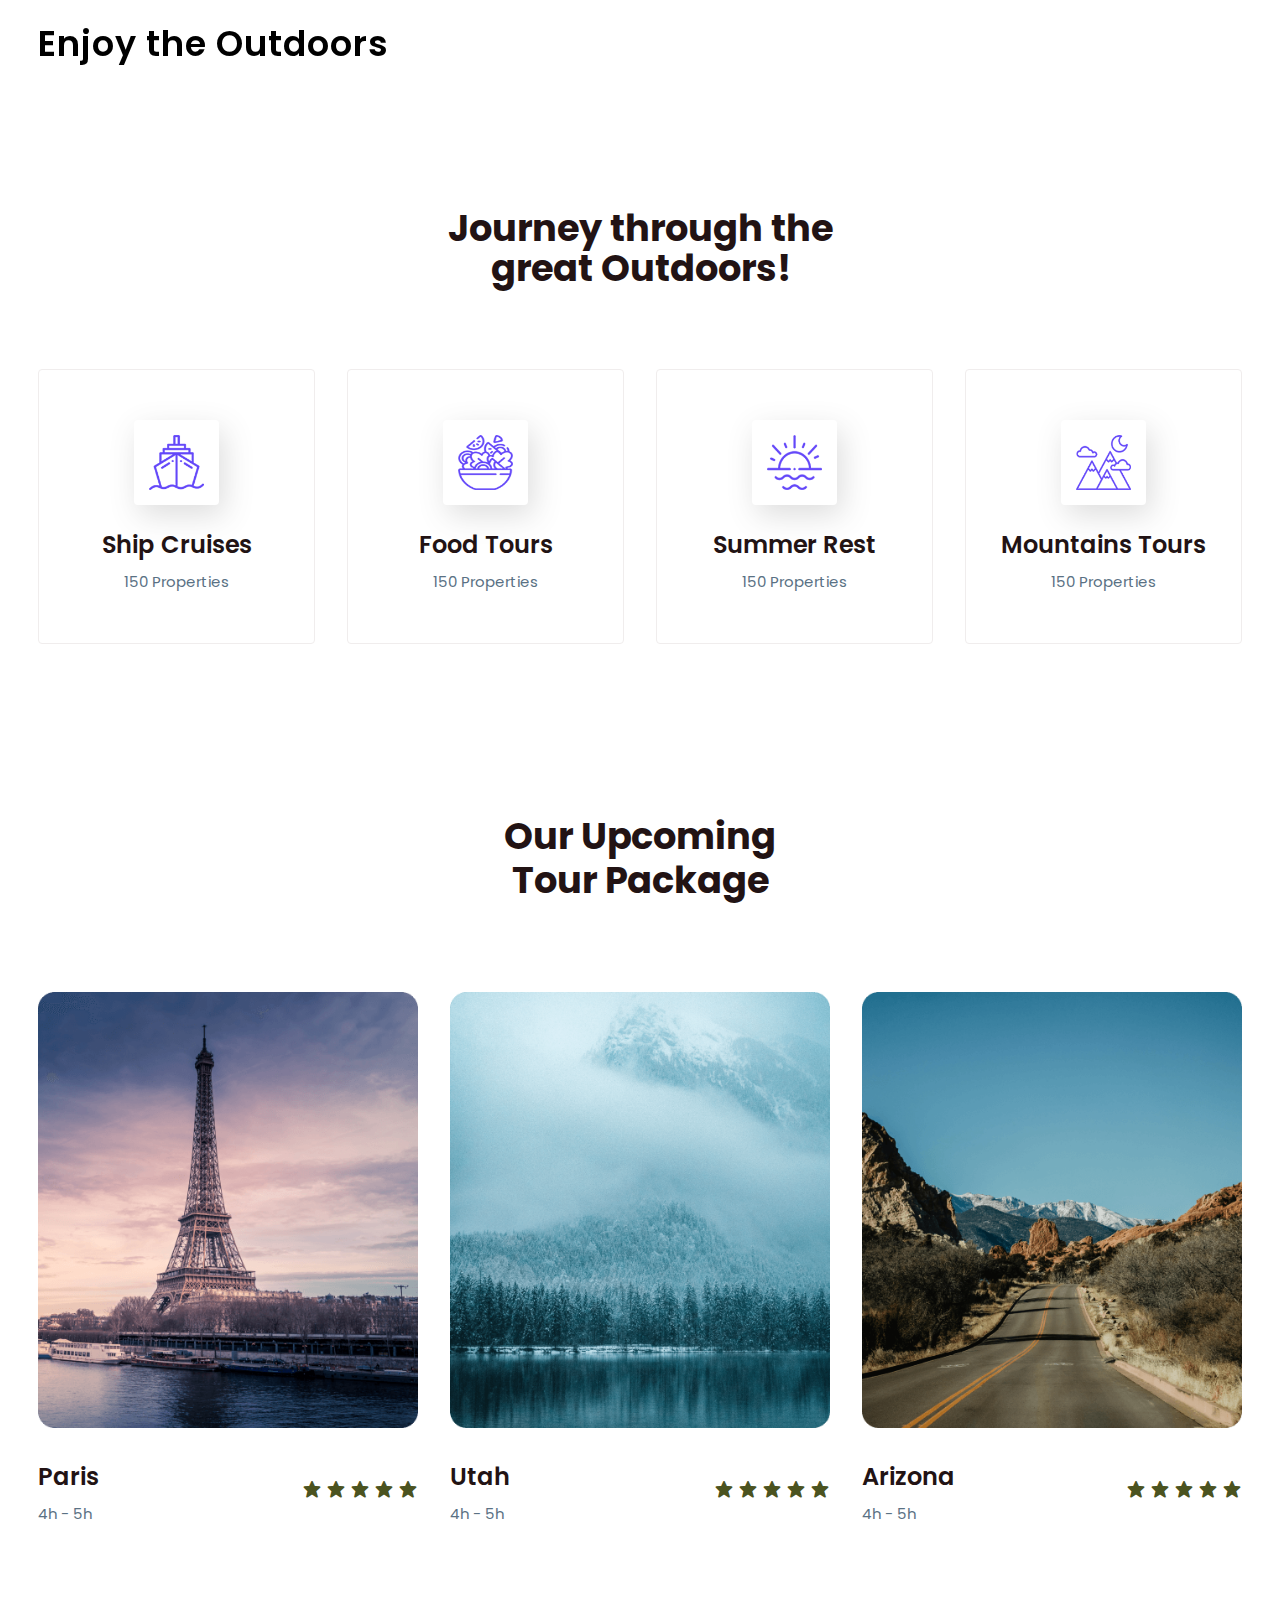
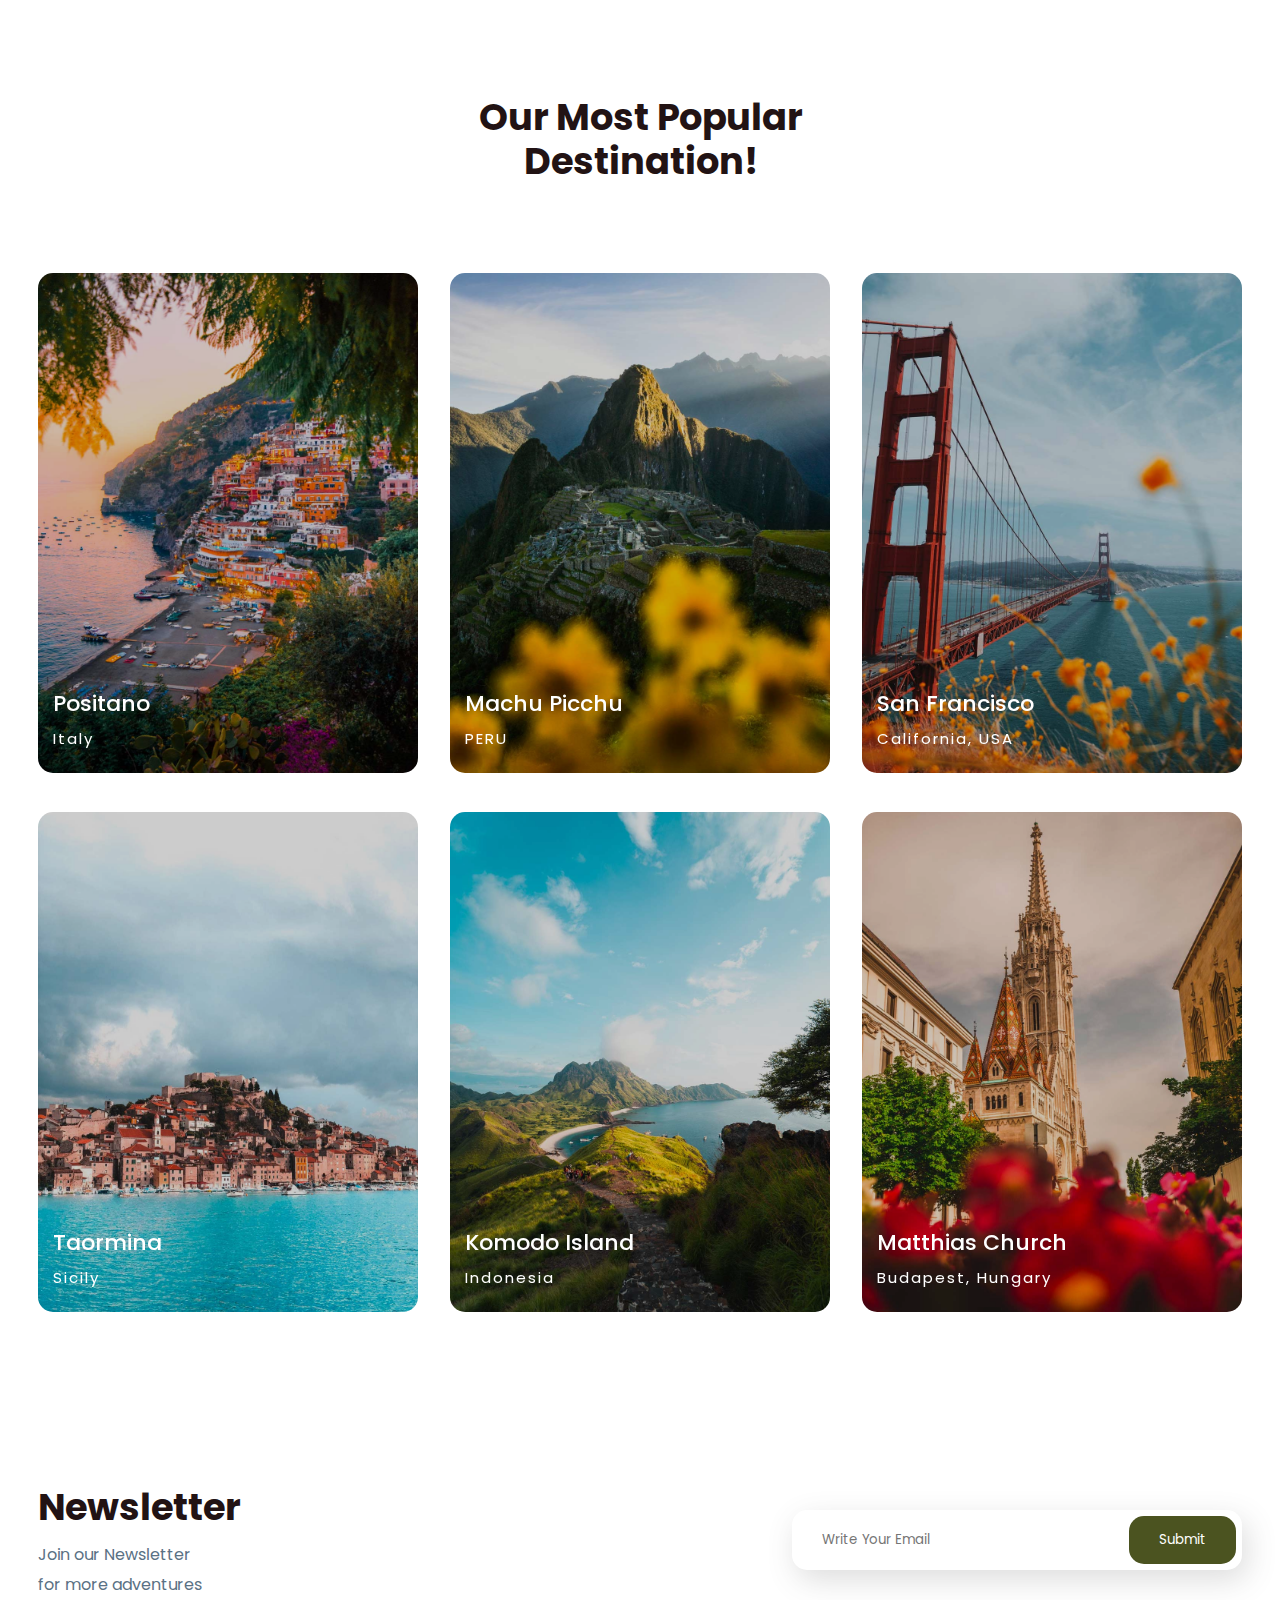
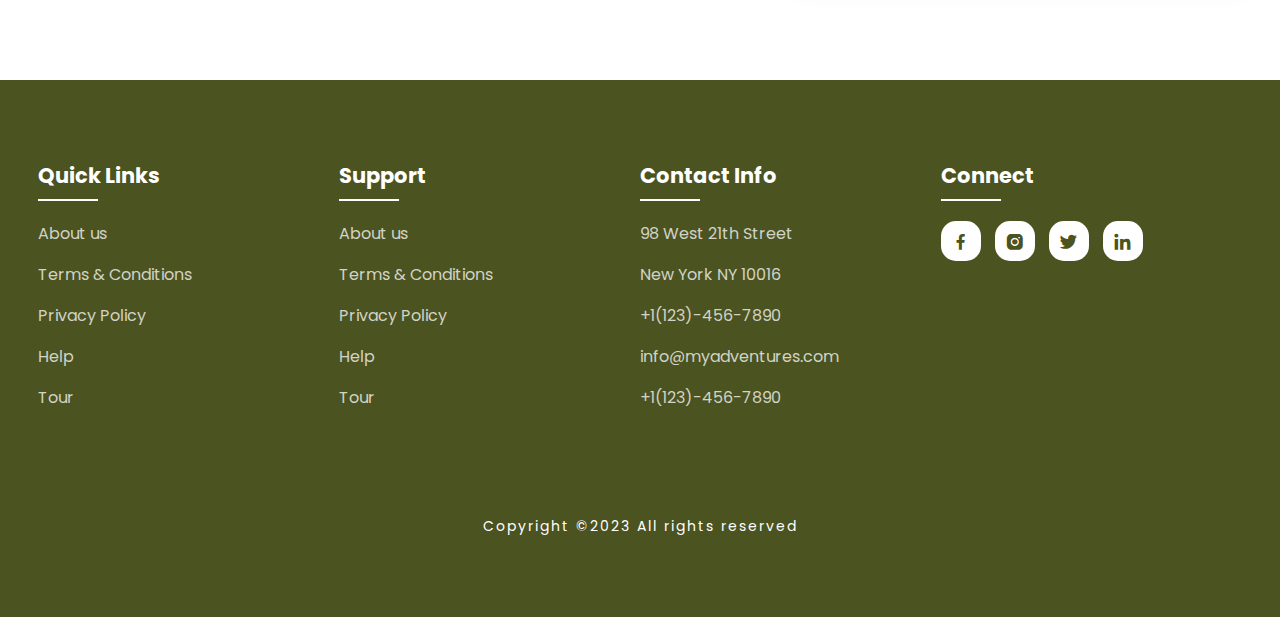
<file: index.html>
<!DOCTYPE html>
<html>
	
<head>
	<meta charset="utf-8">
	<meta name="viewport" content="width=device-width, initial-scale=1">
	<title>The Great Outdoors</title>
	<link rel="stylesheet" type="text/css" href="css/styles.css">
	<link rel=”stylesheet” href="https://stackpath.bootstrapcdn.com/bootstrap/5.0.0-alpha1/css/bootstrap.min.css” rel="nofollow” integrity=”sha384-r4NyP46KrjDleawBgD5tp8Y7UzmLA05oM1iAEQ17CSuDqnUK2+k9luXQOfXJCJ4I” crossorigin=”anonymous”>
	<link rel="stylesheet" href="https://unpkg.com/boxicons@latest/css/boxicons.min.css">
	<link rel="preconnect" href="https://fonts.googleapis.com">
	<link rel="preconnect" href="https://fonts.gstatic.com" crossorigin>
	<link rel="stylesheet"href="https://fonts.googleapis.com/css2?family=Paytone+One&family=Poppins:wght@100;200;300;400;500;600;700;800;900&display=swap">


</head>

<body>
	<!--header--->
	<header>
		<a href="index.html" class="logo">Enjoy the Outdoors</a>
		<div class="bx bx-menu" id="menu-icon"></div>

		<ul class="navbar">
			<li><a href="index.html">Home</a></li>
			<li><a href="NationalParks.html">National Parks</a></li>
			<li><a href="Mountains.html">Mountains</a></li>
		</ul>
	</header>

	<!--container--->
	<section class="container">
		<div class="text">
			<h2>Journey through the <br> great Outdoors!</h2>
		</div>

		<div class="row-items">
			<div class="container-box">
				<div class="container-img">
					<img src="images/trip1.png">
				</div>
				<h4>Ship Cruises</h4>
				<p>150 Properties</p>
			</div>

			<div class="container-box">
				<div class="container-img">
					<img src="images/trip2.png">
				</div>
				<h4>Food Tours</h4>
				<p>150 Properties</p>
			</div>

			<div class="container-box">
				<div class="container-img">
					<img src="images/trip3.png">
				</div>
				<h4>Summer Rest</h4>
				<p>150 Properties</p>
			</div>

			<div class="container-box">
				<div class="container-img">
					<img src="images/trip4.png">
				</div>
				<h4>Mountains Tours</h4>
				<p>150 Properties</p>
			</div>

		</div>
	</section>

	<!--Package section--->
	<section class="package" id="package">
		<div class="title">
			<h2>Our Upcoming <br> Tour Package</h2>
		</div>

		<div class="package-content">
			<div class="box">
				<div class="thum">
					<img src="images/img1.png">

				</div>

				<div class="dest-content">
					<div class="location">
						<h4>Paris</h4>
						<p>4h - 5h</p>
					</div>
					<div class="stars">
						<a href="#"><i class='bx bxs-star'></i></a>
						<a href="#"><i class='bx bxs-star'></i></a>
						<a href="#"><i class='bx bxs-star'></i></a>
						<a href="#"><i class='bx bxs-star'></i></a>
						<a href="#"><i class='bx bxs-star'></i></a>
					</div>
				</div>
			</div>

			<div class="box">
				<div class="thum">
					<img src="images/img2.png">

				</div>

				<div class="dest-content">
					<div class="location">
						<h4>Utah</h4>
						<p>4h - 5h</p>
					</div>
					<div class="stars">
						<a href="#"><i class='bx bxs-star'></i></a>
						<a href="#"><i class='bx bxs-star'></i></a>
						<a href="#"><i class='bx bxs-star'></i></a>
						<a href="#"><i class='bx bxs-star'></i></a>
						<a href="#"><i class='bx bxs-star'></i></a>
					</div>
				</div>
			</div>

			<div class="box">
				<div class="thum">
					<img src="images/img3.png">

				</div>

				<div class="dest-content">
					<div class="location">
						<h4>Arizona</h4>
						<p>4h - 5h</p>
					</div>
					<div class="stars">
						<a href="#"><i class='bx bxs-star'></i></a>
						<a href="#"><i class='bx bxs-star'></i></a>
						<a href="#"><i class='bx bxs-star'></i></a>
						<a href="#"><i class='bx bxs-star'></i></a>
						<a href="#"><i class='bx bxs-star'></i></a>
					</div>
				</div>
			</div>

		</div>
	</section>

	<!--destination section--->
	<section class="destination" id="destination">
		<div class="title">
			<h2>Our Most Popular <br> Destination!</h2>
		</div>

		<div class="destination-content">
			<div class="col-content">
				<img src="images/img-1.jpg">
				<h5>Positano</h5>
				<p>Italy</p>
			</div>

			<div class="col-content">
				<img src="images/img-2.jpg">
				<h5>Machu Picchu</h5>
				<p>PERU</p>
			</div>

			<div class="col-content">
				<img src="images/img-3.jpg">
				<h5>San Francisco</h5>
				<p>California, USA</p>
			</div>

			<div class="col-content">
				<img src="images/img-4.jpg">
				<h5>Taormina</h5>
				<p>Sicily</p>
			</div>

			<div class="col-content">
				<img src="images/img-5.jpg">
				<h5>Komodo Island</h5>
				<p>Indonesia</p>
			</div>

			<div class="col-content">
				<img src="images/img-6.jpg">
				<h5>Matthias Church</h5>
				<p> Budapest, Hungary</p>
			</div>

		</div>
	</section>

	<!--Newsletter--->
	<section class="newsletter">
		<div class="news-text">
			<h2>Newsletter</h2>
			<p>Join our Newsletter <br> for more adventures</p>
		</div>

		<div class="send">
			<form>
				<input type="email" placeholder="Write Your Email" required>
				<input type="submit" value="Submit">
			</form>
		</div>
	</section>

	<!--footer--->
	<section id="contact">
		<div class="footer">
			<div class="main">
				<div class="list">
					<h4>Quick Links</h4>
					<ul>
						<li><a href="#">About us</a></li>
						<li><a href="#">Terms & Conditions</a></li>
						<li><a href="#">Privacy Policy</a></li>
						<li><a href="#">Help</a></li>
						<li><a href="#">Tour</a></li>
					</ul>
				</div>

				<div class="list">
					<h4>Support</h4>
					<ul>
						<li><a href="#">About us</a></li>
						<li><a href="#">Terms & Conditions</a></li>
						<li><a href="#">Privacy Policy</a></li>
						<li><a href="#">Help</a></li>
						<li><a href="#">Tour</a></li>
					</ul>
				</div>

				<div class="list">
					<h4>Contact Info</h4>
					<ul>
						<li><a href="#">98 West 21th Street</a></li>
						<li><a href="#">New York NY 10016</a></li>
						<li><a href="#">+1(123)-456-7890</a></li>
						<li><a href="#">info@myadventures.com</a></li>
						<li><a href="#">+1(123)-456-7890</a></li>
					</ul>
				</div>

				<div class="list">
					<h4>Connect</h4>
					<div class="social">
						<a href="#"><i class='bx bxl-facebook'></i></a>
						<a href="#"><i class='bx bxl-instagram-alt'></i></a>
						<a href="#"><i class='bx bxl-twitter'></i></a>
						<a href="#"><i class='bx bxl-linkedin'></i></a>
					</div>
				</div>
			</div>
		</div>

		<div class="end-text">
			<p>Copyright ©2023 All rights reserved </p>
		</div>
	</section>

	<!--link to js--->
	<script type="text/javascript" src="scripts/nav.js"></script>

</body>

</html>
</file>
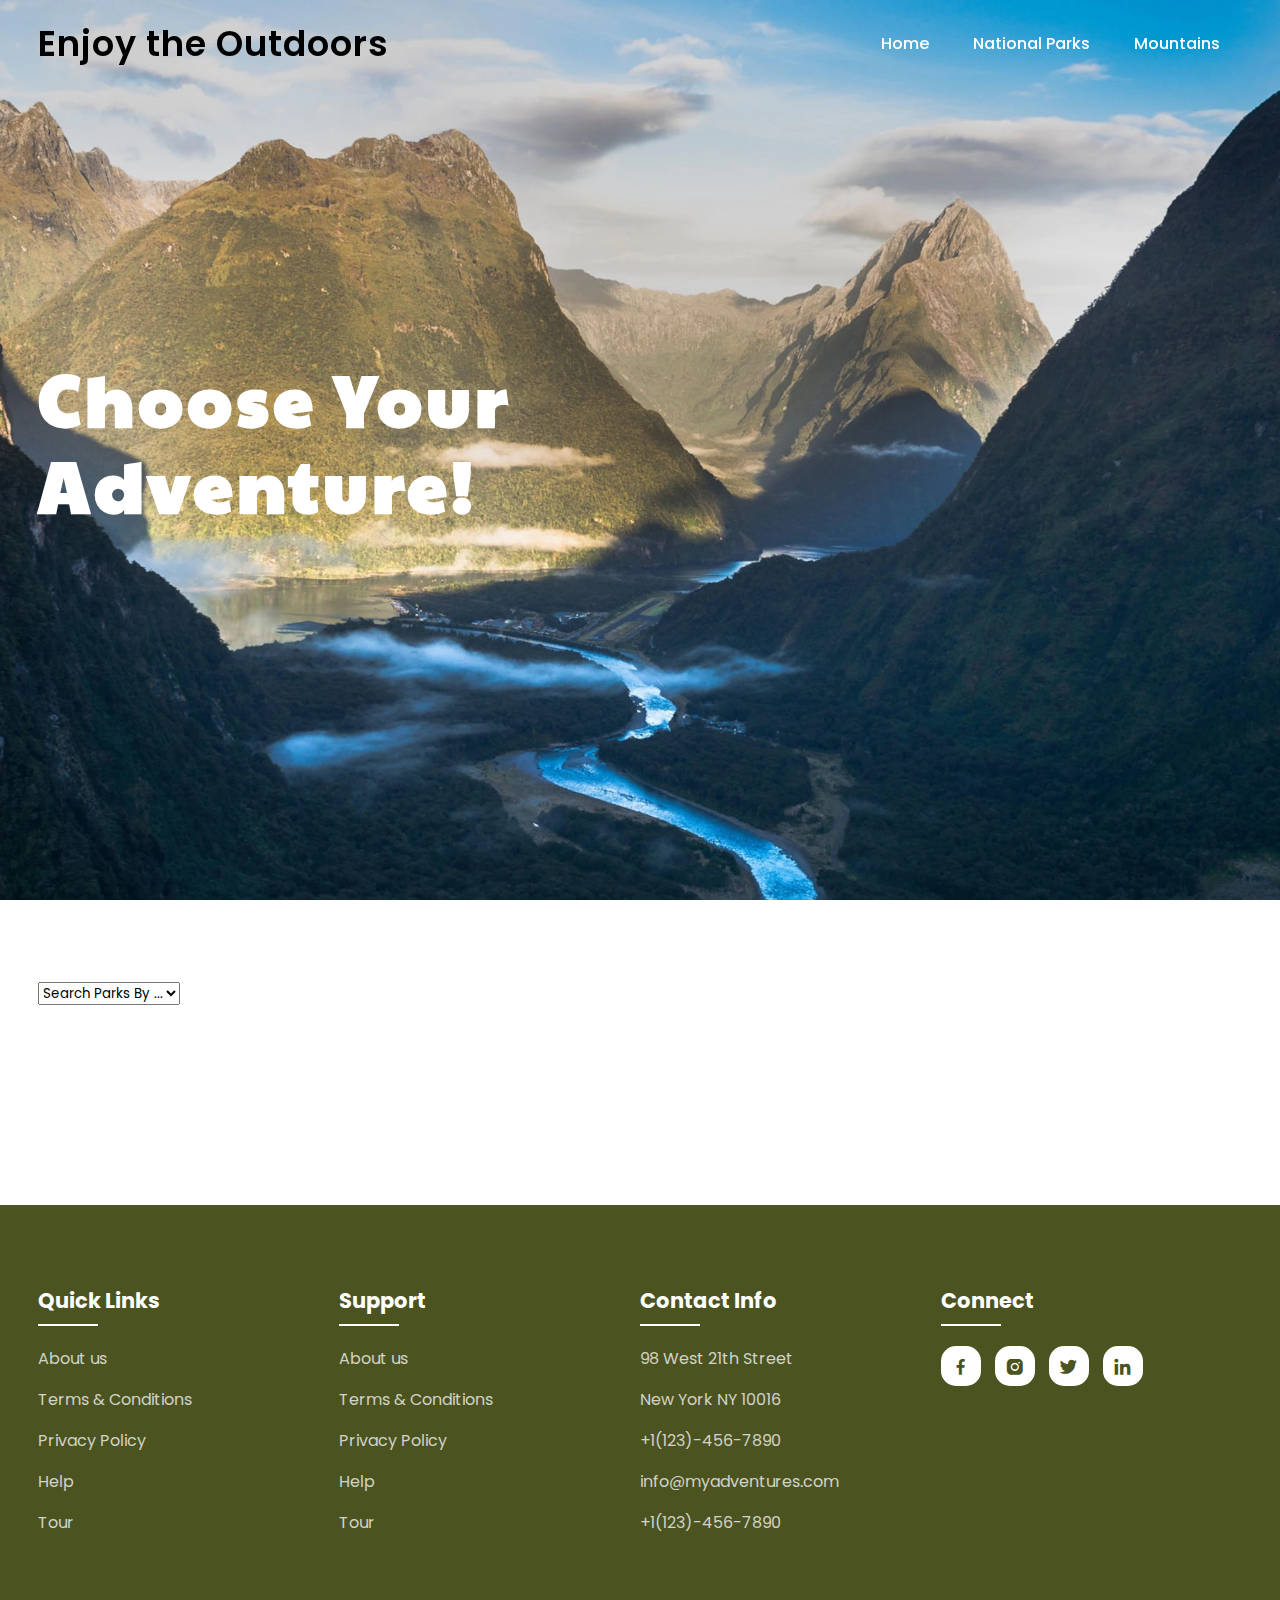
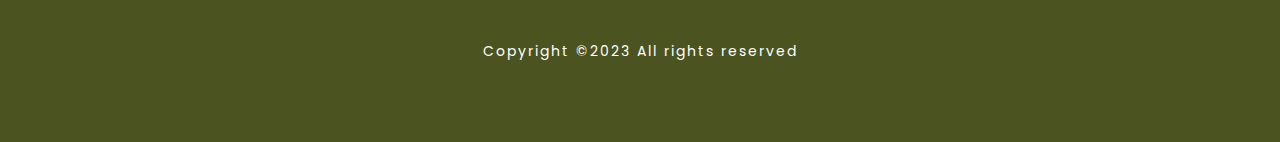
<file: nationalparks.html>
<!DOCTYPE html>
<html>

<head>
    <meta charset="utf-8">
    <meta name="viewport" content="width=device-width, initial-scale=1">
    <title>The Great Outdoors</title>
    <link rel="stylesheet" type="text/css" href="css/styles.css">

    <link rel="stylesheet" href="https://unpkg.com/boxicons@latest/css/boxicons.min.css">

    <link rel="preconnect" href="https://fonts.googleapis.com">
    <link rel="preconnect" href="https://fonts.gstatic.com" crossorigin>
    <link rel="stylesheet"
        href="https://fonts.googleapis.com/css2?family=Paytone+One&family=Poppins:wght@100;200;300;400;500;600;700;800;900&display=swap">
    <link rel="stylesheet" href="https://cdn.jsdelivr.net/npm/bootstrap@5.2.2/dist/css/bootstrap.min.css"
        integrity="sha384-Zenh87qX5JnK2Jl0vWa8Ck2rdkQ2Bzep5IDxbcnCeuOxjzrPF/et3URy9Bv1WTRi" crossorigin="anonymous">

</head>

<body>
    <!--header--->
    <header>
        <a href="#" class="logo">Enjoy the Outdoors</a>
        <div class="bx bx-menu" id="menu-icon"></div>

        <ul class="navbar">
            <li><a href="index.html">Home</a></li>
            <li><a href="NationalParks.html">National Parks</a></li>
            <li><a href="Mountains.html">Mountains</a></li>
            
        </ul>
    </header>

    <!--Home section--->
    <section class="home" id="home">
        <div class="home-text">
            <h1>Choose Your <br> Adventure!</h1>
            </div>
    </section>

    <!--Card container-->
    <section class="container-g">
        <div id="selects">
            <select id="SearchFilter" class="form-select text-bg-dark opacity-75 mb-4">
              <option id="default">Search Parks By ...</option>
              <option id="location">Location</option>
              <option id="parkType">Park Type</option>
              <!-- <option id="all">View All National Parks</option> -->
            </select>
            <!-- Hidden & Appears Through JS -->
            <select id="locationsList" class="form-select text-bg-dark opacity-75 mb-4"></select>
            <select id="parkTypeList" class="form-select text-bg-dark opacity-75 mb-4"></select>
            <!-- <select id="parkList" class="form-select text-bg-dark opacity-75 mb-4"></select> -->
        </div>
        <p id="extraData" class="h3 text-bg-dark opacity-75 text-center p-4 fw-bold"></p>
       
        <div class="container">
            <div id="cardLocationContainer" class="row d-flex justify-content-center">
                <!-- Content here is filled through JS -->
            </div>
        </div>
        <!-- <div id="parksDescription" class="card opacity-75 m-5 p-4"> -->
            <!-- Content here is filled through JS -->
        </div>
    </section>

    <!--footer--->
    <section id="contact">
        <div class="footer">
            <div class="main">
                <div class="list">
                    <h4>Quick Links</h4>
                    <ul>
                        <li><a href="#">About us</a></li>
                        <li><a href="#">Terms & Conditions</a></li>
                        <li><a href="#">Privacy Policy</a></li>
                        <li><a href="#">Help</a></li>
                        <li><a href="#">Tour</a></li>
                    </ul>
                </div>

                <div class="list">
                    <h4>Support</h4>
                    <ul>
                        <li><a href="#">About us</a></li>
                        <li><a href="#">Terms & Conditions</a></li>
                        <li><a href="#">Privacy Policy</a></li>
                        <li><a href="#">Help</a></li>
                        <li><a href="#">Tour</a></li>
                    </ul>
                </div>

                <div class="list">
                    <h4>Contact Info</h4>
                    <ul>
                        <li><a href="#">98 West 21th Street</a></li>
                        <li><a href="#">New York NY 10016</a></li>
                        <li><a href="#">+1(123)-456-7890</a></li>
                        <li><a href="#">info@myadventures.com</a></li>
                        <li><a href="#">+1(123)-456-7890</a></li>
                    </ul>
                </div>

                <div class="list">
                    <h4>Connect</h4>
                    <div class="social">
                        <a href="#"><i class='bx bxl-facebook'></i></a>
                        <a href="#"><i class='bx bxl-instagram-alt'></i></a>
                        <a href="#"><i class='bx bxl-twitter'></i></a>
                        <a href="#"><i class='bx bxl-linkedin'></i></a>
                    </div>
                </div>
            </div>
        </div>

        <div class="end-text">
            <p>Copyright ©2023 All rights reserved </p>
        </div>
    </section>
    <!-- Park Data Stuff -->
    <script src="scripts/locationData.js"></script>
    <script src="scripts/parkTypeData.js"></script>
    <script src="scripts/nationalParkData.js"></script>
    <script src="scripts/nationalparks.js"></script>
    <!-- More Bootstrap Stuff -->
    <script src="https://ajax.googleapis.com/ajax/libs/jquery/3.6.1/jquery.min.js"></script>
    <script src="https://cdn.jsdelivr.net/npm/bootstrap@5.2.2/dist/js/bootstrap.bundle.min.js"
        integrity="sha384-OERcA2EqjJCMA+/3y+gxIOqMEjwtxJY7qPCqsdltbNJuaOe923+mo//f6V8Qbsw3"
        crossorigin="anonymous"></script>
</body>

</html>
<!--link to js--->
<script type="text/javascript" src="scripts/nav.js"></script>
</body>

</html>
</file>
<file: css/styles.css>
*{
	padding: 0;
	margin: 0;
	box-sizing: border-box;
	font-family: 'Poppins', sans-serif;
	text-decoration: none;
	list-style: none;
	scroll-behavior: smooth;
}
:root{
	--bg-color: #fff;
	--text-color: #221314;
	--second-color: #5a7184;
	--main-color: #4b5320;
	--big-font: 6rem;
	--h2-font: 3rem;
	--p-font: 1.1rem;
}
body{
	background: var(--bg-color);
	color: var(--text-color);
}

header{
	position: fixed;
	top: 0;
	right: 0;
	width: 100%;
	z-index: 1000;
	display: flex;
	align-items: center;
	justify-content: space-between;
	background: transparent;
	padding: 30px 18%;
	transition: ease .40s;
}
ul li a{
	text-decoration: none;
}
div i{
	text-decoration: none;
}
.logo{
	font-size: 35px;
	font-weight: 600;
	letter-spacing: 1px;
	color: black;
	text-decoration: none;
}
.navbar{
	display: flex;
}
.navbar a{
	color: var(--bg-color);
	font-size: var(--p-font);
	font-weight: 500;
	padding: 10px 22px;
	border-radius: 4px;
	transition: ease .40s;
	text-decoration: none;
}
.navbar a:hover{
	background: var(--bg-color);
	color: var(--text-color);
	box-shadow: 5px 10px 30px rgb(85 85 85 / 20%);
	border-radius: 4px;
}
#menu-icon{
	color: var(--bg-color);
	font-size: 35px;
	z-index: 10001;
	cursor: pointer;
	display: none;
}

section{
	padding: 80px 18%;
}
.home{
	position: relative;
	width: 100%;
	height: 100vh;
	background: url(..//images/R3RT7T_2x1.webp);
	background-size: cover;
	background-position: center;
	display: grid;
	grid-template-columns: repeat(1, 1fr);
	align-items: center;
}
.home-text h1{
	font-size: var(--big-font);
	line-height: 1.2;
	color: var(--bg-color);
	font-family: 'Paytone One', sans-serif;
	letter-spacing: 4px;
	margin-bottom: 20px;
}
.home-text p{
	color: #ffffffbf;
	font-size: 20px;
	font-weight: 400;
	line-height: 38px;
	margin-bottom: 50px;
}
.home-btn{
	display: inline-block;
	font-size: 16px;
	padding: 15px 30px;
	background: #ffffffbf;
	color: var(--main-color);
	border-radius: 4px;
	transition: ease .40s;
}
.home-btn:hover{
	background: var(--bg-color);
	transform: scale(1.1);
}
header.sticky{
	background: var(--bg-color);
	background: var(--main-color);
	padding: 10px 18%;
	box-shadow: rgba(33,35,38, 0.1) 0px 10px 10px -10px;
}
.sticky .logo{
	color: var(--text-color);
}
.sticky .navbar a{
	color: var(--text-color);
} 

.text h2{
	font-size: var(--h2-font);
	line-height: 1.1;
}
.row-items{
	display: grid;
	grid-template-columns: repeat(auto-fit, minmax(250px, auto));
	grid-gap: 2rem;
	align-items: center;
	text-align: center;
	margin-top: 5rem;
}
.container{
	text-align: center;
	margin-top: 10%;
}
.container-box{
	background: var(--bg-color);
	border: 1px solid #f0eded;
	padding: 50px 10px;
	border-radius: 4px;
	transition: all 1s ease 0s;
	cursor: pointer;
}
.container-img img{
	height: 85px;
	width: 85px;
	padding: 15px;
	background: var(--bg-color);
	box-shadow: 5px 10px 30px rgb(85 85 85 / 20%);
	border-radius: 4px;
	margin-bottom: 15px;
	cursor: pointer;
}
.container-box h4{
	font-size: 24px;
	font-weight: 600;
	margin-bottom: 8px;
}
.container-box p{
	font-size: 15px;
	color: var(--second-color);
}
.container-box:hover{
	box-shadow: 5px 30px 56.1276px rgb(55 55 55 / 12%);
	border: 1px solid transparent;
	transform: translateY(-3px);
}

.title{
	text-align: center;
}
.title h2{
	font-size: var(--h2-font);
	line-height: 1.2;
}
.package-content{
	display: grid;
	grid-template-columns: repeat(auto-fit, minmax(200px, auto));
	grid-gap: 2rem;
	align-items: center;
	margin-top: 5rem;
}
.thum{
	position: relative;
	transition: all .3s cubic-bezier(.445,.05,.55,.95);
	will-change: filter;
	cursor: pointer;
}
.thum img{
	width: 100%;
	height: auto;
}
.thum h3{
	position: absolute;
	font-size: 30px;
	font-weight: 600;
	text-align: right;
	color: var(--bg-color);
	top: 36px;
	right: 40px;
}
.dest-content{
	display: flex;
	flex-wrap: wrap;
	align-items: center;
	justify-content: space-between;
	padding-top: 24px;
}
.stars i{
	color: var(--main-color);
	font-size: 20px;
}
.location h4{
	font-size: 24px;
	font-weight: 600;
	margin-bottom: 8px;
}
.location p{
	font-size: 15px;
	color: var(--second-color);
}
.thum:hover{
	filter: brightness(100%) hue-rotate(45deg);
	transform: scale(1.04);
}

.destination-content{
	display: grid;
	grid-template-columns: repeat(auto-fit, minmax(340px, auto));
	grid-gap: 2rem;
	align-items: center;
	margin-top: 5rem;
}
.col-content{
	position: relative;
}
.col-content img{
	width: 100%;
	height: 500px;
	object-fit: cover;
	border-radius: 15px;
	filter: brightness(80%);
	transition: all .3s cubic-bezier(.495,.05,.55,.95);
	will-change: filter;
}
.col-content h5{
	position: absolute;
	font-size: 22px;
	font-weight: 500;
	color: var(--bg-color);
	left: 15px;
	bottom: 60px;
}
.col-content p{
	position: absolute;
	font-size: 15px;
	color: var(--bg-color);
	left: 15px;
	bottom: 30px;
	letter-spacing: 2px;
}
.col-content img:hover{
	filter: brightness(100%) hue-rotate(45deg);
	transform: scale(1.04);
	cursor: pointer;
}

.newsletter{
	display: flex;
	flex-wrap: wrap;
	align-items: center;
	justify-content: space-between;
	grid-gap: 3rem;
}
.news-text h2{
	font-size: var(--h2-font);
	margin-bottom: 5px;
}
.news-text p{
	font-size: var(--p-font);
	color: var(--second-color);
	line-height: 30px;
}
.newsletter form{
	max-width: 100%;
	width: 450px;
	position: relative;
}
.newsletter form input:first-child{
	display: inline-block;
	width: 100%;
	padding: 20px 150px 20px 30px;
	box-shadow: 5px 10px 30px rgb(85 85 85 / 20%);
	outline: none;
	border: none;
	border-radius: 15px;
}
.newsletter form input:last-child{
	display: inline-block;
	position: absolute;
	outline: none;
	border: none;
	padding: 14px 30px;
	border-radius: 15px;
	background: var(--main-color);
	color: var(--bg-color);
	top: 6px;
	right: 6px;
	cursor: pointer;
}

#contact{
	background: var(--main-color);
}
.main{
	display: flex;
	flex-wrap: wrap;
}
.footer{
	padding: 20px 5;
}
.list{
	width: 25%;
}
.list h4{
	font-size: 21px;
	color: var(--bg-color);
	margin-bottom: 30px;
	position: relative;
}
.list h4::before{
	content: "";
	position: absolute;
	height: 2px;
	width: 60px;
	left: 0;
	bottom: -10px;
	background: var(--bg-color);
}
.list ul li:not(last-child) {
	margin-bottom: 16px;
}
.list ul li a{
	color: #ffffffbf;
	font-size: var(--p-font);
	display: block;
	transition: .3s;
}
.list ul li a:hover{
	color: var(--bg-color);
	transform: translateX(14px);
}
.list .social a{
	height: 40px;
	width: 40px;
	background: var(--bg-color);
	color: var(--main-color);
	display: inline-flex;
	align-items: center;
	justify-content: center;
	font-size: 21px;
	border-radius: 15px;
	transition: .3s;
	margin-right: 10px;
}
.list .social a:hover{
	transform: scale(1.1);
}
.end-text{
	text-align: center;
	padding-top: 90px;
}
.end-text p{
	color: var(--bg-color);
	font-size: 14px;
	letter-spacing: 2px;
}

@media (max-width: 1400px){
	header{
		padding: 17px 3%;
		transition: .2s;
	}
	header.sticky{
		padding: 10px 3%;
		transition: .2s;
	}
	section{
		padding: 80px 3%;
		transition: .2s;
	}
	:root{
		--big-font: 4.5rem;
	  --h2-font: 2.3rem;
	  --p-font: 1rem;
	  transition: .2s;
	}
}

@media (max-width: 1040px){
	#menu-icon{
		display: block;
	}
	.stick #menu-icon{
		color: var(--text-color);
	}
	.home{
		height: 88vh;
	}
	.navbar{
		position: absolute;
		top: 0;
		right: -100%;
		width: 270px;
		height: 120vh;
		background: #1067cc;
		display: flex;
		flex-direction: column;
		align-items: center;
		padding: 150px 30px;
		transition: 0.5s all;
	}
	.navbar a{
		display: block;
		margin: 1.2rem 0;
	}
	.sticky .navbar a{
		color: var(--bg-color);
	}
	.navbar a:hover{
		color: var(--text-color);
	}
	.open{
		right: 0;
	}
	.list{
		width: 50%;
		margin-bottom: 12px;
	}
}

@media (max-width: 575px){
	.list{
		width: 100%;
	}
	.newsletter form{
		width: 350px;
	}
	:root{
		--big-font: 3.8rem;
	  --h2-font: 1.8rem;
	  transition: .2s;
	}
	.text{
		text-align: center;
	}
	.home{
		height: 85vh;
		transition: .2s;
	}
}

    

 
.image img{
 width: 100%;
 border-top-right-radius: 5px;
 border-top-left-radius: 5px;
 


}

.title{

 text-align: center;
 padding: 10px;
 
}

h1{
 font-size: 20px;
}

.des{
 padding: 3px;
 text-align: center;

 padding-top: 10px;
	   border-bottom-right-radius: 5px;
 border-bottom-left-radius: 5px;
}
button{
 margin-top: 40px;
 margin-bottom: 10px;
 background-color: white;
 border: 1px solid black;
 border-radius: 5px;
 padding:10px;
}
button:hover{
 background-color: black;
 color: white;
 transition: .5s;
 cursor: pointer;
}
</file>
